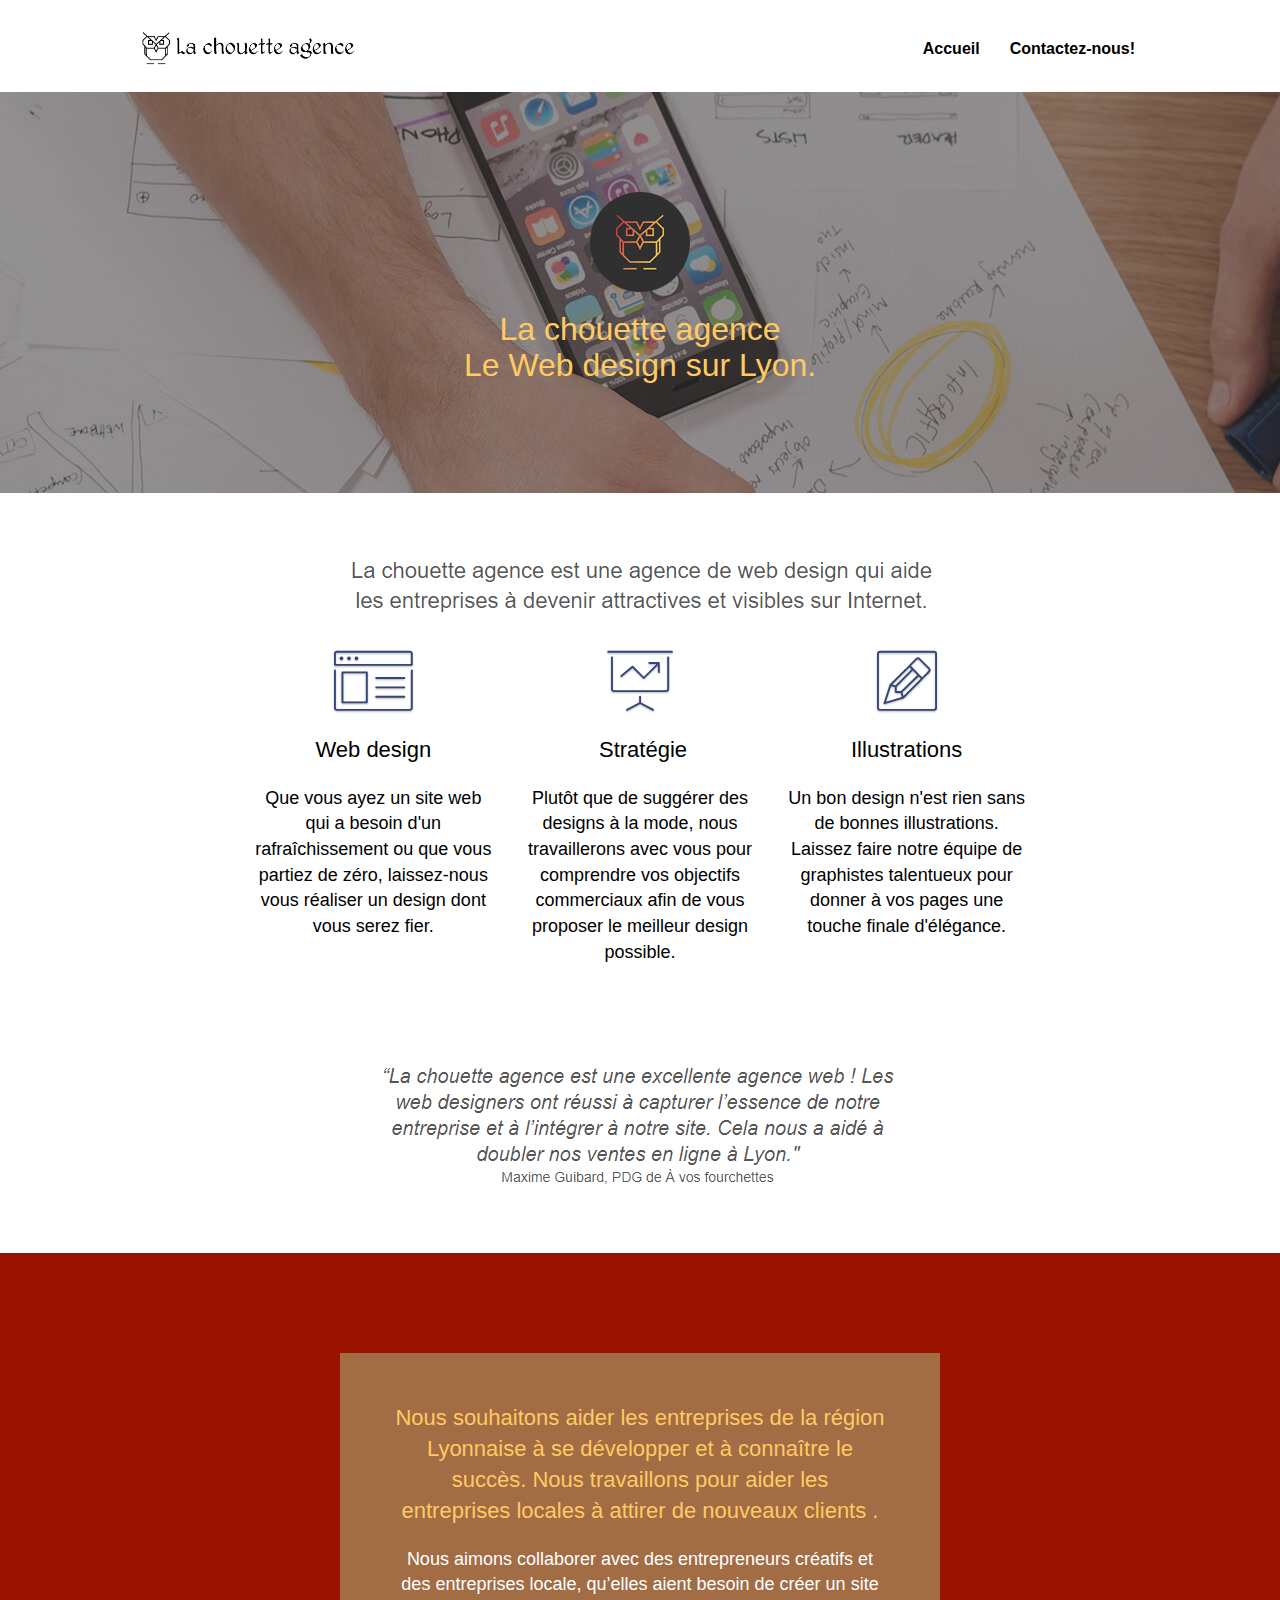
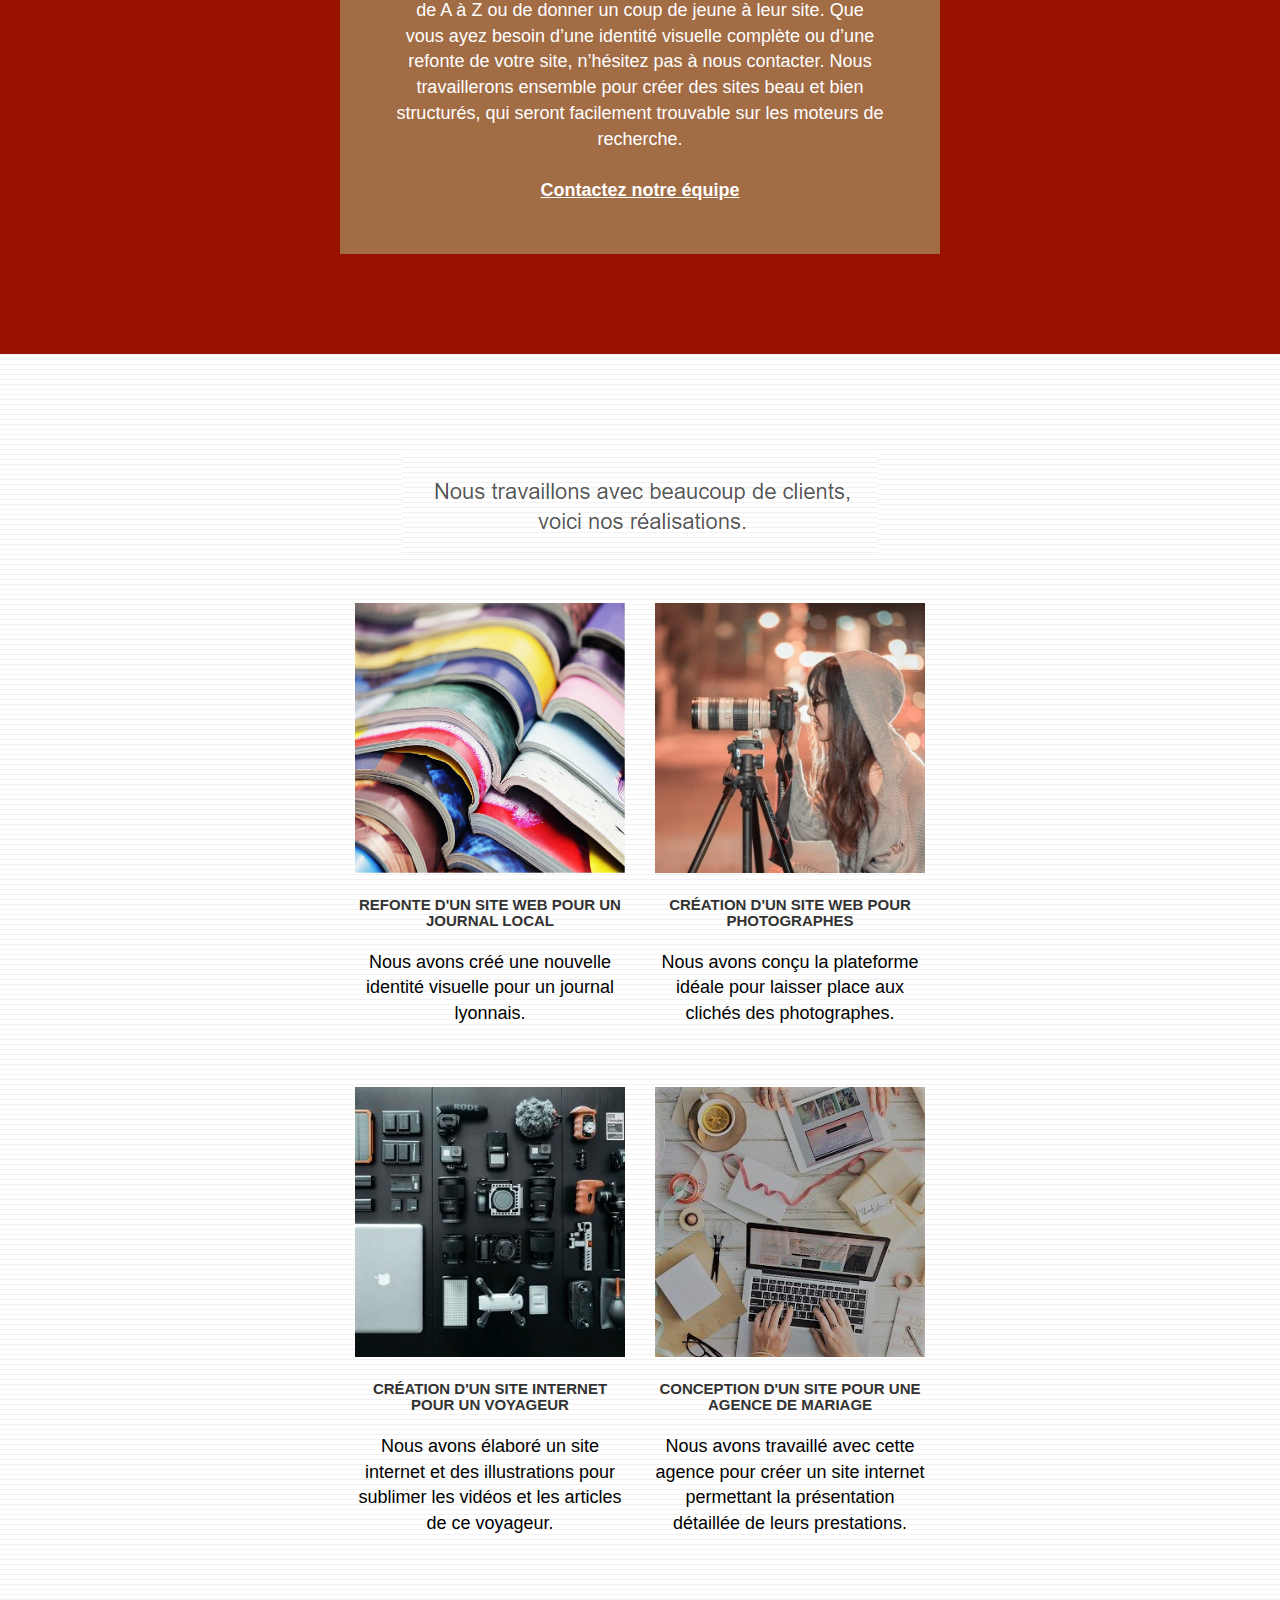
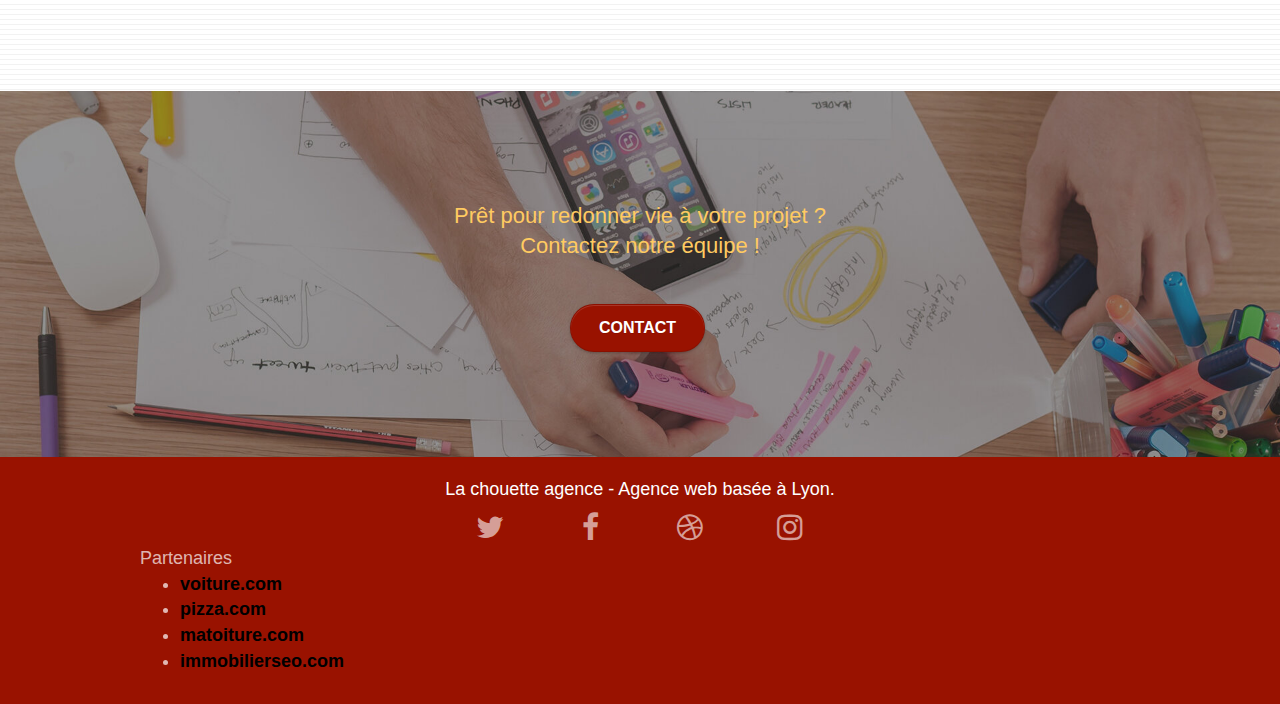
<file: index.html>
<!doctype html>
<html lang="fr">
	<head>
		<meta charset="utf-8">
		<meta name="description" content="la Chouette agence, agence spécialisé dans le graphisme de site internet">
		<meta name="viewport" content="width=device-width, initial-scale=1.0, viewport-fit=cover">
		<link rel="shortcut icon" href="favicon.jpg" type="image/png">
		
		<link rel="stylesheet" type="text/css" href="./css/bootstrap.css">
		<link rel="stylesheet" type="text/css" href="./css/font-awesome.css">
		<link rel="stylesheet" type="text/css" href="./css/et-line.css">
		<link rel="stylesheet" type="text/css" href="style.css"> 

		<title>La Chouette agence - agence de web design - Lyon</title>
	</head>

	<body>
		<main class="page-container">
			<header>
				<!-- bloc-0 -->
				<div class="bloc bgc-white l-bloc " id="bloc-0">
					<div class="container bloc-sm">

						<nav class="navbar row">
							<div class="navbar-header">
								<a class="navbar-brand" href="index.html"><img src="img/la-chouette-agence.png" alt="logo et titre la chouette agence" height="40" /></a>
								<button id="nav-toggle" type="button" class="ui-navbar-toggle navbar-toggle" data-toggle="collapse" data-target=".navbar-1">
									<span class="sr-only">Toggle navigation</span><span class="icon-bar"></span><span class="icon-bar"></span><span class="icon-bar"></span>
								</button>
							</div>
							<nav class="collapse navbar-collapse navbar-1 special-dropdown-nav">
								<ul class="site-navigation nav navbar-nav">
									<li>
										<a href="index.html">Accueil</a>
									</li>
									<li>
									</li>
									<li>
										<a href="contact.html">Contactez-nous!</a> 
									</li>
								</ul>
							</nav>
						</nav>
					</div>
				</div>
				<!-- bloc-0 END -->
			</header>

			<!-- presentation -->
			<section class="bloc bgc-dark-slate-blue bg-banniere d-bloc bg-t-edge bloc-bg-texture texture-paper b-parallax" id="bloc-1-hero">
				<div class="container bloc-lg">
					<div class="row tight-width-whitespace">
						<div class="col-sm-12">
							<img src="img/logo.png" class="center-block image-resize-mode" width="100" alt="Logo La chouette agence" />
							<h1 class="text-center hero-bloc-text tc-white">
								La chouette agence<br>Le Web design sur Lyon.
							</h1>
						</div>
					</div>
				</div>
			</section>
			<!-- presentation END -->

			<!-- services -->
			<section class="bloc bgc-white l-bloc" id="bloc-2-services">
				<div class="container bloc-md">
					<div class="row">
						<div class="col-sm-12 text-center">
							<img src="img/title.png" alt="La chouette agence est une agence de web design qui aide les entreprises à devenir attractives et visibles sur internet" />  
						</div>
					</div>
					<div class="row voffset-lg med-width-whitespace">
						<div class="col-sm-4">
							<div class="text-center">
								<span class="et-icon-browser sm-shadow icon-dark-slate-blue icons icon-lg"></span>
							</div>
							<h2 class="mg-md text-center">
								Web design
							</h2>
							<p class="text-center txt-height">
								Que vous ayez un site web qui a besoin d'un rafraîchissement ou que vous partiez de zéro, laissez-nous vous réaliser un design dont vous serez fier.
							</p>
						</div>
						<div class="col-sm-4">
							<div class="text-center">
								<span class="et-icon-presentation sm-shadow icon-dark-slate-blue icons icon-lg"></span>
							</div>
							<h2 class="mg-md text-center">
								&nbsp;Stratégie
							</h2>
							<p class="text-center txt-height">
								Plutôt que de suggérer des designs à la mode, nous travaillerons avec vous pour comprendre vos objectifs commerciaux afin de vous proposer le meilleur design possible.<br>
							</p>
						</div>
						<div class="col-sm-4">
							<div class="text-center">
								<span class="et-icon-edit sm-shadow icon-dark-slate-blue icons icon-lg"></span>
							</div>
							<h2 class="mg-md text-center">
								Illustrations
							</h2>
							<p class="text-center txt-height">
								Un bon design n'est rien sans de bonnes illustrations. Laissez faire notre équipe de graphistes talentueux pour donner à vos pages une touche finale d'élégance.
							</p>
						</div>
					</div>
					<div class="row voffset-lg voffset">
						<div class="col-xs-12 col-md-8 col-md-offset-2 text-center">
							<img src="img/citation.png" alt="citation de Maxime Guibard, pdg de A vos fourchettes. La chouette agence est une excellente agence web! Les web designers ont réussi à capturer l'essence de notre entreprise et à l'intégrer à notre site. Cela nous a aidé à doubler nos ventes en ligne à Lyon." /> 
						</div>
					</div>
				</div>
			</section>
			<!-- services END -->

			<!-- what-i-do -->
			<section class="bloc tc-white bgc-atomic-tangerine bg-presentation d-bloc bloc-bg-texture texture-paper b-parallax" id="bloc-3-what-i-do">
				<div class="container bloc-lg">
					<div class="row tight-width-whitespace black-background">
						<div class="col-sm-12">
							<h2 class="mg-md text-center tc-white">
								Nous souhaitons aider les entreprises de la région Lyonnaise à se développer et à connaître le succès. Nous travaillons pour aider les entreprises locales à attirer de nouveaux clients .<br>
							</h2>
							<p class="text-center white txt-height">
								Nous aimons collaborer avec des entrepreneurs créatifs et des entreprises locale, qu’elles aient besoin de créer un site de A à Z ou de donner un coup de jeune à leur site. Que vous ayez besoin d’une identité visuelle complète ou d’une refonte de votre site, n’hésitez pas à nous contacter. Nous travaillerons ensemble pour créer des sites beau et bien structurés, qui seront facilement trouvable sur les moteurs de recherche. <br><br><a class="ltc-white bold-link" href="contact.html">Contactez notre équipe</a><br>
							</p>
						</div>
					</div>
				</div>
			</section>
			<!-- what-i-do END -->

			<!-- portfolio -->
			<section class="bloc bgc-white bg-lines-h2-bg bg-repeat l-bloc" id="bloc-4-portfolio">
				<div class="container bloc-lg">
					<div class="row">
						<div class="col-sm-12 text-center">
							<img alt="Nous travaillons avec beaucoup de clients, voici nos réalisations" src="img/title2.png" />
						</div>
					</div>
					<div class="row tight-width-whitespace portfolio-row">
						<div class="col-sm-6">
							<a href="#" data-lightbox="img/1.jpg" data-gallery-id="gallery-1" data-caption="Refonte d'un site web pour un journal local" data-frame="snapshot-lb"><img src="img/1.jpg" alt="Nombreux livres superposés" class="img-responsive portfolio-thumb" /></a>
							<h3 class="mg-md text-center">
								Refonte d'un site web pour un journal local
							</h3>
							<p class="text-center txt-height">
								Nous avons créé une nouvelle identité visuelle pour un journal lyonnais.
							</p>
						</div>
						<div class="col-sm-6">
							<a href="#" data-lightbox="img/2.jpg" data-gallery-id="gallery-1" data-caption="Création d'un site web pour photographes" data-frame="snapshot-lb"><img src="img/2.jpg" class="img-responsive portfolio-thumb" alt="photographe en action" /></a>
							<h3 class="mg-md text-center">
								Création d'un site web pour photographes
							</h3>
							<p class="text-center txt-height">
								Nous avons conçu la plateforme idéale pour laisser place aux clichés des photographes.
							</p>
						</div>
					</div>
					<div class="row tight-width-whitespace portfolio-row">
						<div class="col-sm-6">
							<a href="#" data-lightbox="img/3.jpg" data-gallery-id="gallery-1" data-caption="Création d'un site internet pour un voyageur" data-frame="snapshot-lb"><img src="img/3.jpg" class="img-responsive portfolio-thumb" alt="matériel appareil photo"/></a>
							<h3 class="mg-md text-center">
								Création d'un site internet pour un voyageur
							</h3>
							<p class="text-center txt-height">
								Nous avons élaboré un site internet et des illustrations pour sublimer les vidéos et les articles de ce voyageur.
							</p>
						</div>
						<div class="col-sm-6">
							<a href="#" data-lightbox="img/4.jpg" data-gallery-id="gallery-1" data-caption="Conception d'un site pour une agence de mariage" data-frame="snapshot-lb"><img src="img/4.jpg" class="img-responsive portfolio-thumb" alt="ordinateur sur bureau, designer qui travaille" /></a>
							<h3 class="mg-md text-center">
								Conception d'un site pour une agence de mariage
							</h3>
							<p class="text-center txt-height">
								Nous avons travaillé avec cette agence pour créer un site internet permettant la présentation détaillée de leurs prestations.
							</p>
						</div>
					</div>
				</div>
			</section>
			<!-- portfolio END -->

			<!-- cta -->
			<section class="bloc bgc-dark-slate-blue bg-banniere d-bloc bloc-bg-texture texture-paper" id="bloc-5-cta">
				<div class="container bloc-lg">
					<div class="row ">
						<h2 class="mg-md text-center tc-white">
							Prêt pour redonner vie à votre projet ?<br>Contactez notre équipe !
						</h2>
						<div class="col-sm-12 text-center">
							<a href="contact.html" class="btn btn-atomic-tangerine btn-clean btn-rd btn-lg cta-hero">Contact</a>
						</div>
					</div>
				</div>
			</section>
			<!-- cta END -->

			<!-- ScrollToTop Button -->
			<a class="bloc-button btn btn-d scrollToTop" onclick="scrollToTarget('1')"><span class="fa fa-chevron-up"></span></a>
			<!-- ScrollToTop Button END-->

			<!-- Footer -->
			<footer class="bloc bgc-atomic-tangerine d-bloc txt-height" id="bloc-8">
				<div class="container bloc-sm">
					<div class="row">
						<div class="col-sm-12">
							<p class="text-center white txt-height">
								La chouette agence - Agence web basée à Lyon.<br>
							</p>
							<div class="row row-no-gutters social">
								<div class="col-sm-3">
									<div class="text-center">
										<a class="social" href="https://twitter.com/home"><span class="fa fa-twitter icon-md"></span></a>
									</div>
								</div>
								<div class="col-sm-3">
									<div class="text-center">
										<a class="social" href="https://www.facebook.com/"><span class="fa fa-facebook icon-md"></span></a>
									</div>
								</div>
								<div class="col-sm-3">
									<div class="text-center">
										<a class="social" href="https://dribbble.com/"><span class="fa fa-dribbble icon-md"></span></a>
									</div>
								</div>
								<div class="col-sm-3">
									<div class="text-center">
										<a class="social" href="https://www.instagram.com/?hl=fr"><span class="fa fa-instagram icon-md"></span></a>
									</div>
								</div>
							</div>
							<div class="row">
								<div class="col-sm-4">
									Partenaires
										<ul>
											<li><a href="voiture.com">voiture.com</a></li>
											<li><a href="pizza.com">pizza.com</a></li>
											<li><a href="matoiture.com">matoiture.com</a></li>
											<li><a href="immobilierseo.com">immobilierseo.com</a></li>
										</ul>		
								</div>
							</div>
						</div>
					</div>
				</div>
			</footer>
			<!-- Footer END -->

		</main>   

		<script src="./js/jquery-2.1.0.js"></script>
		<script src="./js/bootstrap.js"></script>
		<script src="./js/blocs.js"></script>
		<script src="./js/jquery.touchSwipe.js" defer></script>
		<script src="./js/gmaps.js"></script>

	</body>
</html>
</file>
<file: css/et-line.css>
@font-face {
    font-family: et-line;
    src: url(../fonts/et-line.eot);
    src: url(../fonts/et-line.eot?#iefix) format('embedded-opentype'), url(../fonts/et-line.woff) format('woff'), url(../fonts/et-line.ttf) format('truetype'), url(../fonts/et-line.svg#et-line) format('svg');
    font-weight: 400;
    font-style: normal
}

.et-icon-adjustments,
.et-icon-alarmclock,
.et-icon-anchor,
.et-icon-aperture,
.et-icon-attachment,
.et-icon-bargraph,
.et-icon-basket,
.et-icon-beaker,
.et-icon-bike,
.et-icon-book-open,
.et-icon-briefcase,
.et-icon-browser,
.et-icon-calendar,
.et-icon-camera,
.et-icon-caution,
.et-icon-chat,
.et-icon-circle-compass,
.et-icon-clipboard,
.et-icon-clock,
.et-icon-cloud,
.et-icon-compass,
.et-icon-desktop,
.et-icon-dial,
.et-icon-document,
.et-icon-documents,
.et-icon-download,
.et-icon-dribbble,
.et-icon-edit,
.et-icon-envelope,
.et-icon-expand,
.et-icon-facebook,
.et-icon-flag,
.et-icon-focus,
.et-icon-gears,
.et-icon-genius,
.et-icon-gift,
.et-icon-global,
.et-icon-globe,
.et-icon-googleplus,
.et-icon-grid,
.et-icon-happy,
.et-icon-hazardous,
.et-icon-heart,
.et-icon-hotairballoon,
.et-icon-hourglass,
.et-icon-key,
.et-icon-laptop,
.et-icon-layers,
.et-icon-lifesaver,
.et-icon-lightbulb,
.et-icon-linegraph,
.et-icon-linkedin,
.et-icon-lock,
.et-icon-magnifying-glass,
.et-icon-map,
.et-icon-map-pin,
.et-icon-megaphone,
.et-icon-mic,
.et-icon-mobile,
.et-icon-newspaper,
.et-icon-notebook,
.et-icon-paintbrush,
.et-icon-paperclip,
.et-icon-pencil,
.et-icon-phone,
.et-icon-picture,
.et-icon-pictures,
.et-icon-piechart,
.et-icon-presentation,
.et-icon-pricetags,
.et-icon-printer,
.et-icon-profile-female,
.et-icon-profile-male,
.et-icon-puzzle,
.et-icon-quote,
.et-icon-recycle,
.et-icon-refresh,
.et-icon-ribbon,
.et-icon-rss,
.et-icon-sad,
.et-icon-scissors,
.et-icon-scope,
.et-icon-search,
.et-icon-shield,
.et-icon-speedometer,
.et-icon-strategy,
.et-icon-streetsign,
.et-icon-tablet,
.et-icon-target,
.et-icon-telescope,
.et-icon-toolbox,
.et-icon-tools,
.et-icon-tools-2,
.et-icon-trophy,
.et-icon-tumblr,
.et-icon-twitter,
.et-icon-upload,
.et-icon-video,
.et-icon-wallet,
.et-icon-wine {
    font-family: et-line;
    speak: none;
    font-style: normal;
    font-weight: 400;
    font-variant: normal;
    text-transform: none;
    line-height: 1;
    -webkit-font-smoothing: antialiased;
    -moz-osx-font-smoothing: grayscale;
    display: inline-block
}

.et-icon-mobile:before {
    content: "\e000"
}

.et-icon-laptop:before {
    content: "\e001"
}

.et-icon-desktop:before {
    content: "\e002"
}

.et-icon-tablet:before {
    content: "\e003"
}

.et-icon-phone:before {
    content: "\e004"
}

.et-icon-document:before {
    content: "\e005"
}

.et-icon-documents:before {
    content: "\e006"
}

.et-icon-search:before {
    content: "\e007"
}

.et-icon-clipboard:before {
    content: "\e008"
}

.et-icon-newspaper:before {
    content: "\e009"
}

.et-icon-notebook:before {
    content: "\e00a"
}

.et-icon-book-open:before {
    content: "\e00b"
}

.et-icon-browser:before {
    content: "\e00c"
}

.et-icon-calendar:before {
    content: "\e00d"
}

.et-icon-presentation:before {
    content: "\e00e"
}

.et-icon-picture:before {
    content: "\e00f"
}

.et-icon-pictures:before {
    content: "\e010"
}

.et-icon-video:before {
    content: "\e011"
}

.et-icon-camera:before {
    content: "\e012"
}

.et-icon-printer:before {
    content: "\e013"
}

.et-icon-toolbox:before {
    content: "\e014"
}

.et-icon-briefcase:before {
    content: "\e015"
}

.et-icon-wallet:before {
    content: "\e016"
}

.et-icon-gift:before {
    content: "\e017"
}

.et-icon-bargraph:before {
    content: "\e018"
}

.et-icon-grid:before {
    content: "\e019"
}

.et-icon-expand:before {
    content: "\e01a"
}

.et-icon-focus:before {
    content: "\e01b"
}

.et-icon-edit:before {
    content: "\e01c"
}

.et-icon-adjustments:before {
    content: "\e01d"
}

.et-icon-ribbon:before {
    content: "\e01e"
}

.et-icon-hourglass:before {
    content: "\e01f"
}

.et-icon-lock:before {
    content: "\e020"
}

.et-icon-megaphone:before {
    content: "\e021"
}

.et-icon-shield:before {
    content: "\e022"
}

.et-icon-trophy:before {
    content: "\e023"
}

.et-icon-flag:before {
    content: "\e024"
}

.et-icon-map:before {
    content: "\e025"
}

.et-icon-puzzle:before {
    content: "\e026"
}

.et-icon-basket:before {
    content: "\e027"
}

.et-icon-envelope:before {
    content: "\e028"
}

.et-icon-streetsign:before {
    content: "\e029"
}

.et-icon-telescope:before {
    content: "\e02a"
}

.et-icon-gears:before {
    content: "\e02b"
}

.et-icon-key:before {
    content: "\e02c"
}

.et-icon-paperclip:before {
    content: "\e02d"
}

.et-icon-attachment:before {
    content: "\e02e"
}

.et-icon-pricetags:before {
    content: "\e02f"
}

.et-icon-lightbulb:before {
    content: "\e030"
}

.et-icon-layers:before {
    content: "\e031"
}

.et-icon-pencil:before {
    content: "\e032"
}

.et-icon-tools:before {
    content: "\e033"
}

.et-icon-tools-2:before {
    content: "\e034"
}

.et-icon-scissors:before {
    content: "\e035"
}

.et-icon-paintbrush:before {
    content: "\e036"
}

.et-icon-magnifying-glass:before {
    content: "\e037"
}

.et-icon-circle-compass:before {
    content: "\e038"
}

.et-icon-linegraph:before {
    content: "\e039"
}

.et-icon-mic:before {
    content: "\e03a"
}

.et-icon-strategy:before {
    content: "\e03b"
}

.et-icon-beaker:before {
    content: "\e03c"
}

.et-icon-caution:before {
    content: "\e03d"
}

.et-icon-recycle:before {
    content: "\e03e"
}

.et-icon-anchor:before {
    content: "\e03f"
}

.et-icon-profile-male:before {
    content: "\e040"
}

.et-icon-profile-female:before {
    content: "\e041"
}

.et-icon-bike:before {
    content: "\e042"
}

.et-icon-wine:before {
    content: "\e043"
}

.et-icon-hotairballoon:before {
    content: "\e044"
}

.et-icon-globe:before {
    content: "\e045"
}

.et-icon-genius:before {
    content: "\e046"
}

.et-icon-map-pin:before {
    content: "\e047"
}

.et-icon-dial:before {
    content: "\e048"
}

.et-icon-chat:before {
    content: "\e049"
}

.et-icon-heart:before {
    content: "\e04a"
}

.et-icon-cloud:before {
    content: "\e04b"
}

.et-icon-upload:before {
    content: "\e04c"
}

.et-icon-download:before {
    content: "\e04d"
}

.et-icon-target:before {
    content: "\e04e"
}

.et-icon-hazardous:before {
    content: "\e04f"
}

.et-icon-piechart:before {
    content: "\e050"
}

.et-icon-speedometer:before {
    content: "\e051"
}

.et-icon-global:before {
    content: "\e052"
}

.et-icon-compass:before {
    content: "\e053"
}

.et-icon-lifesaver:before {
    content: "\e054"
}

.et-icon-clock:before {
    content: "\e055"
}

.et-icon-aperture:before {
    content: "\e056"
}

.et-icon-quote:before {
    content: "\e057"
}

.et-icon-scope:before {
    content: "\e058"
}

.et-icon-alarmclock:before {
    content: "\e059"
}

.et-icon-refresh:before {
    content: "\e05a"
}

.et-icon-happy:before {
    content: "\e05b"
}

.et-icon-sad:before {
    content: "\e05c"
}

.et-icon-facebook:before {
    content: "\e05d"
}

.et-icon-twitter:before {
    content: "\e05e"
}

.et-icon-googleplus:before {
    content: "\e05f"
}

.et-icon-rss:before {
    content: "\e060"
}

.et-icon-tumblr:before {
    content: "\e061"
}

.et-icon-linkedin:before {
    content: "\e062"
}

.et-icon-dribbble:before {
    content: "\e063"
}
</file>
<file: style.css>
body {
    margin: 0;
    padding: 0;
    background: #FFF;
    overflow-x: hidden;
    -webkit-font-smoothing: antialiased;
    -moz-osx-font-smoothing: grayscale;
}

a,
button {
    transition: all .3s ease-in-out;
    outline: none!important;
}

a:hover {
    text-decoration: none;
    cursor: pointer;
}

#page-loading-blocs-notifaction {
    position: fixed;
    top: 0;
    bottom: 0;
    width: 100%;
    z-index: 100000;
    background: #FFFFFF url("img/pageload-spinner.gif") no-repeat center center;
}

.bloc {
    width: 100%;
    clear: both;
    background: 50% 50% no-repeat;
    padding: 0 50px;
    -webkit-background-size: cover;
    -moz-background-size: cover;
    -o-background-size: cover;
    background-size: cover;
    position: relative;
}

.bloc .container {
    padding-left: 0;
    padding-right: 0;
}

.bloc-lg {
    padding: 100px 50px;
}

.bloc-md {
    padding: 50px;
}

.bloc-sm {
    padding: 20px 50px;
}

.bg-center,
.bg-l-edge,
.bg-r-edge,
.bg-t-edge,
.bg-b-edge,
.bg-tl-edge,
.bg-bl-edge,
.bg-tr-edge,
.bg-br-edge,
.bg-repeat {
    -webkit-background-size: auto!important;
    -moz-background-size: auto!important;
    -o-background-size: auto!important;
    background-size: auto!important;
}

.bg-repeat {
    background: repeat;
}

.bg-t-edge {
    background: top no-repeat;
}

.bloc-bg-texture::before {
    content: "";
    background-size: 2px 2px;
    position: absolute;
    top: 0;
    bottom: 0;
    left: 0;
    right: 0;
}

/*.texture-paper::before {
    background: url("img/texture-paper.png");
    background-size: 280px 280px;
}*/

.b-parallax {
    background-attachment: fixed;
}

.d-bloc {
    color: rgba(255, 255, 255, .7);
}

.d-bloc button:hover {
    color: rgba(255, 255, 255, .9);
}

.d-bloc .icon-round,
.d-bloc .icon-square,
.d-bloc .icon-rounded,
.d-bloc .icon-semi-rounded-a,
.d-bloc .icon-semi-rounded-b {
    border-color: rgba(255, 255, 255, .9);
}

.d-bloc .divider-h span {
    border-color: rgba(255, 255, 255, .2);
}

.d-bloc .a-btn,
.d-bloc .navbar a,
.d-bloc .navbar-brand,
.d-bloc a .icon-sm,
.d-bloc a .icon-md,
.d-bloc a .icon-lg,
.d-bloc a .icon-xl,
.d-bloc h1 a,
.d-bloc h2 a,
.d-bloc h3 a,
.d-bloc h4 a,
.d-bloc h5 a,
.d-bloc h6 a,
.d-bloc p a {
    color: rgba(255, 255, 255, .6);
}

.d-bloc .a-btn:hover,
.d-bloc .navbar a:hover,
.d-bloc .navbar-brand:hover,
.d-bloc a:hover .icon-sm,
.d-bloc a:hover .icon-md,
.d-bloc a:hover .icon-lg,
.d-bloc a:hover .icon-xl,
.d-bloc h1 a:hover,
.d-bloc h2 a:hover,
.d-bloc h3 a:hover,
.d-bloc h4 a:hover,
.d-bloc h5 a:hover,
.d-bloc h6 a:hover,
.d-bloc p a:hover {
    color: rgba(255, 255, 255, 1);
}

.d-bloc .navbar-toggle .icon-bar {
    background: rgba(255, 255, 255, 1);
}

.d-bloc .btn-wire,
.d-bloc .btn-wire:hover {
    color: rgba(255, 255, 255, 1);
    border-color: rgba(255, 255, 255, 1);
}

.d-bloc .panel {
    color: rgba(0, 0, 0, .5);
}

.d-bloc .panel button:hover {
    color: rgba(0, 0, 0, .7);
}

.d-bloc .panel icon {
    border-color: rgba(0, 0, 0, .7);
}

.d-bloc .panel .divider-h span {
    border-color: rgba(0, 0, 0, .1);
}

.d-bloc .panel .a-btn {
    color: rgba(0, 0, 0, .6);
}

.d-bloc .panel .a-btn:hover {
    color: rgba(0, 0, 0, 1);
}

.d-bloc .panel .btn-wire,
.d-bloc .panel .btn-wire:hover {
    color: rgba(0, 0, 0, .7);
    border-color: rgba(0, 0, 0, .3);
}

.d-bloc .panel,
.l-bloc {
    color: rgba(0, 0, 0, .5);
}

.d-bloc .panel button:hover,
.l-bloc button:hover {
    color: rgba(0, 0, 0, .7);
}

.l-bloc .icon-round,
.l-bloc .icon-square,
.l-bloc .icon-rounded,
.l-bloc .icon-semi-rounded-a,
.l-bloc .icon-semi-rounded-b {
    border-color: rgba(0, 0, 0, .7);
}

.d-bloc .panel .divider-h span,
.l-bloc .divider-h span {
    border-color: rgba(0, 0, 0, .1);
}

.d-bloc .panel .a-btn,
.l-bloc .a-btn,
.l-bloc .navbar a,
.l-bloc .navbar-brand,
.l-bloc a .icon-sm,
.l-bloc a .icon-md,
.l-bloc a .icon-lg,
.l-bloc a .icon-xl,
.l-bloc h1 a,
.l-bloc h2 a,
.l-bloc h3 a,
.l-bloc h4 a,
.l-bloc h5 a,
.l-bloc h6 a,
.l-bloc p a {
    color: rgba(0, 0, 0, .6);
}

.d-bloc .panel .a-btn:hover,
.l-bloc .a-btn:hover,
.l-bloc .navbar a:hover,
.l-bloc .navbar-brand:hover,
.l-bloc a:hover .icon-sm,
.l-bloc a:hover .icon-md,
.l-bloc a:hover .icon-lg,
.l-bloc a:hover .icon-xl,
.l-bloc h1 a:hover,
.l-bloc h2 a:hover,
.l-bloc h3 a:hover,
.l-bloc h4 a:hover,
.l-bloc h5 a:hover,
.l-bloc h6 a:hover,
.l-bloc p a:hover {
    color: rgba(0, 0, 0, 1);
}

.l-bloc .navbar-toggle .icon-bar {
    color: rgba(0, 0, 0, .6);
}

.d-bloc .panel .btn-wire,
.d-bloc .panel .btn-wire:hover,
.l-bloc .btn-wire,
.l-bloc .btn-wire:hover {
    color: rgba(0, 0, 0, .7);
    border-color: rgba(0, 0, 0, .3);
}

.voffset {
    margin-top: 30px;
}

.voffset-lg {
    margin-top: 80px;
}

.row-no-gutters {
    margin-right: 0;
    margin-left: 0;
}

.row.row-no-gutters > [class^="col-"],
.row.row-no-gutters > [class*=" col-"] {
    padding-right: 0;
    padding-left: 0;
}

#bloc-1-hero h1 {
    font-size: 32px;
}

.navbar {
    margin-bottom: 0;
    z-index: 1;
}

.navbar-brand {
    height: auto;
    padding: 3px 15px;
    font-size: 25px;
    font-weight: normal;
    font-weight: 600;
    line-height: 44px;
}

.navbar-brand img {
    max-height: 200px;
    margin: 0 5px 0 0;
    display: inline;
}

.navbar-brand img[src$=svg] {
    min-width: 100px;
}

.nav-center .navbar-brand img {
    margin: 0;
}

.navbar .nav {
    padding-top: 2px;
    margin-right: -16px;
    float: right;
    z-index: 1;
}

.nav > li {
    float: left;
    margin-top: 4px;
    font-size: 16px;
}

.navbar-nav .open .dropdown-menu > li > a {
    text-align: inherit;
}

.nav > li a:hover,
.nav > li a:focus {
    background: transparent;
}

.navbar-toggle {
    margin: 10px 10px 0 0;
    border: 0px;
}

.navbar-toggle:hover {
    background: transparent!important;
}

.navbar-toggle .icon-bar {
    background-color: rgba(0, 0, 0, .5);
    width: 26px;
}

.nav-invert .navbar .nav {
    float: left;
}

.nav-invert .navbar-header,
.nav-invert .navbar-brand {
    float: right;
    position: relative;
    z-index: 2;
}

@media (min-width: 768px) {
    .site-navigation {
        position: absolute;
        top: 50%;
        right: 20px;
        transform: translate(0, -50%);
        -webkit-transform: translateY(-50%);
    }
    .nav > li .dropdown-menu a,
    .nav > li .dropdown-menu a:hover {
        color: #484848;
    }
    .nav-invert .site-navigation {
        left: 0;
        right: 0;
    }
    .nav-center {
        text-align: center;
    }
    .nav-center .navbar-header {
        width: 100%;
    }
    .nav-center .navbar-header,
    .nav-center .navbar-brand,
    .nav-center .nav > li {
        float: none;
        display: inline-block;
    }
    .nav-center .site-navigation {
        position: relative;
        width: 100%;
        right: 0;
        margin-right: 0px;
        margin-top: 20px;
    }
    .nav-center.mini-nav .navbar-toggle {
        float: none;
        margin: 10px auto 0;
    }
}

.nav > li > .dropdown a {
    background: none!important;
    display: block;
    padding: 14px 15px;
}

nav .caret {
    margin: 0 5px;
}

.dropdown-menu .dropdown-menu {
    top: -8px;
    left: 100%;
}

.dropdown-menu .dropmenu-flow-right {
    top: 100%;
    left: 0;
    margin-left: -1px;
    border-top-left-radius: 0;
    border-top-right-radius: 0;
}

.dropdown-menu .dropdown span {
    border: 4px solid black;
    border-top-color: transparent;
    border-right-color: transparent;
    border-bottom-color: transparent;
    margin: 6px -5px 0 0!important;
    float: right;
}

.mg-md {
    margin-top: 10px;
    margin-bottom: 20px;
}

.mg-lg {
    margin-top: 10px;
    margin-bottom: 40px;
}

.btn {
    margin: 0 5px 5px 0;
}

.btn.pull-right {
    margin: 0 0 5px 5px;
}

.btn-d,
.btn-d:hover,
.btn-d:focus {
    color: #FFF;
    background: rgba(0, 0, 0, .3);
}

button {
    outline: none!important;
}

.btn-rd {
    border-radius: 40px;
}

.btn-clean {
    border: 1px solid rgba(0, 0, 0, .08);
    border-bottom-color: rgba(0, 0, 0, .1);
    text-shadow: 0 1px 0 rgba(0, 0, 1, .1);
    box-shadow: 0 1px 3px rgba(0, 0, 1, .25), inset 0 1px 0 0 rgba(255, 255, 255, .15);
}

.icon-md {
    font-size: 30px!important;
}

.icon-lg {
    font-size: 60px!important;
}

.sm-shadow {
    text-shadow: 0 1px 2px rgba(0, 0, 0, .3);
}

.panel-sq,
.panel-sq .panel-heading,
.panel-sq .panel-footer {
    border-radius: 0;
}

.panel-rd {
    border-radius: 30px;
}

.panel-rd .panel-heading {
    border-radius: 29px 29px 0 0;
}

.panel-rd .panel-footer {
    border-radius: 0 0 29px 29px;
}

.form-control {
    border-color: rgba(0, 0, 0, .1);
    box-shadow: none;
}

.scrollToTop {
    width: 40px;
    height: 40px;
    position: fixed;
    bottom: 20px;
    right: 20px;
    opacity: 0;
    z-index: 500;
    transition: all .3s ease-in-out;
}

.scrollToTop span {
    margin-top: 6px;
}

.showScrollTop {
    font-size: 14px;
    opacity: 1;
}

a[data-lightbox] {
    position: relative;
    display: block;
    text-align: center;
}

a[data-lightbox]:hover::before {
    content: "+";
    font-family: "HelveticaNeue-Light", "Helvetica Neue Light", "Helvetica Neue", Helvetica, Arial;
    font-size: 32px;
    width: 50px;
    height: 50px;
    margin-left: -25px;
    border-radius: 50%;
    background: rgba(0, 0, 0, .6);
    color: #FFF;
    font-weight: 100;
    z-index: 1;
    position: absolute;
    top: 50%;
    transform: translateY(-50%);
    -webkit-transform: translateY(-50%);
}

a[data-lightbox]:hover img {
    opacity: 0.6;
    -webkit-animation-fill-mode: none;
    animation-fill-mode: none;
}

#lightbox-modal {
    display: flex;
    align-items: center;
}

#lightbox-modal .modal-dialog {
    width: 90%;
    max-width: 900px;
    margin: 0 auto 0;
}

#lightbox-modal .modal-dialog img {
    max-height: 90vh;
    margin: 0 auto;
}

.lightbox-caption {
    padding: 20px;
    color: #FFF;
    background: rgba(0, 0, 0, .5);
    position: absolute;
    left: 15px;
    right: 15px;
    bottom: 5px;
}

.close-lightbox {
    color: #FFF;
    font-size: 30px;
    position: absolute;
    top: 20px;
    right: 20px;
    z-index: 20;
    background: rgba(0, 0, 0, .5);
    border: none;
    line-height: 30px;
    padding: 0 9px 5px;
    opacity: 0.3;
}

.close-lightbox:hover,
.next-lightbox:hover,
.prev-lightbox:hover {
    opacity: 1.0;
    color: #FFF;
}

.next-lightbox,
.prev-lightbox {
    font-size: 20px;
    color: rgba(255, 255, 255, .9);
    background: rgba(0, 0, 0, .5);
    transition: all .2s ease-in-out;
    position: absolute;
    top: 45%;
    z-index: 1;
    opacity: 0.4;
}

.next-lightbox {
    padding: 6px 8px 1px 13px;
    right: 25px;
}

.prev-lightbox {
    padding: 6px 13px 1px 10px;
    left: 25px;
}

.snapshot-lb .modal-body {
    padding-bottom: 45px;
}

.snapshot-lb .lightbox-caption {
    padding: 0;
    color: rgba(0, 0, 0, .5);
    background: none;
}

h1,
h2,
h3,
h4,
h5,
h6,
p,
label,
.btn,
a {
    font-family: "helvetica";
    font-weight: 500;
    color: #000000!important;
}

a{
    font-weight: 600;
}

.container {
    max-width: 1000px;
}

.hero-bloc-text {
    font-size: 38px;
}

.hero-bloc-text-sub {
    font-size: 36px;
}

.statement-bloc-text {
    line-height: 26px;
    font-style: italic;
    font-size: 20px;
    text-align: center;
    font-weight: lighter;
    max-width: 520px;
    margin: auto auto auto auto;
}

p {
    font-size: 11px;
}

.tight-width-whitespace {
    max-width: 600px;
    margin: auto auto auto auto;
}

.h1 {
    font-size: 20px;
    font-family: "Open Sans";
}

.cta-hero {
    margin-top: 22px;
    color: #FFFFFF!important;
    text-transform: uppercase;
    padding: 12px 28px 12px 28px;
    font-size: 16px;
    font-weight: 700;
}

.social {
    max-width: 400px;
    margin: auto auto auto auto;
}

h2 {
    font-size: 22px;
    line-height: 1.4em;
}

h3 {
    font-size: 15px;
    text-transform: uppercase;
    font-weight: 700;
    color: #333333!important;
}

.med-width-whitespace {
    max-width: 800px;
    margin: auto auto auto auto;
    box-shadow: 0px 0px 0px #000000;
}

h1 {
    color: #333333!important;
}

h4 {
    color: #333333!important;
}

.icons {
    margin-bottom: 14px;
    margin-top: 24px;
}

.white {
    color: #FFFFFF!important;
}

.portfolio-thumb {
    margin-bottom: 24px;
}

.portfolio-row {
    margin-bottom: 44px;
    margin-top: 50px;
}

.avatar {
    box-shadow: 0px 4px 9px rgba(0, 0, 0, 0.3);
}

.black-background {
    background-color: rgba(165, 147, 99, 0.7);
    padding: 40px 40px 40px 40px;
}

.bold-link {
    font-weight: 900;
    text-decoration: underline!important;
}

.bgc-white {
    background-color: #FFFFFF;
}

.bgc-dark-slate-blue {
    background-color: #364577;
}

.bgc-atomic-tangerine {
    background-color: #991200;
}

.tc-white {
    color: #ffca61!important;
}

.btn-atomic-tangerine {
    background: #991200;
    color: #FFFFFF!important;
}

.btn-atomic-tangerine:hover {
    background: #991200!important;
    color: #FFFFFF!important;
}

.ltc-white {
    color: #FFFFFF!important;
}

.ltc-white:hover {
    color: #cccccc!important;
}

.ltc-atomic-tangerine {
    color: #F3976C!important;
}

.ltc-atomic-tangerine:hover {
    color: #c27956!important;
}

.icon-dark-slate-blue {
    color: #364577!important;
    border-color: #364577!important;
}

.bg-dots-bg {
    background-image: url("img/dots-bg.png");
}

.bg-lines-h2-bg {
    background-image: url("img/lines-h2-bg.png");
}

.bg-banniere {
    background-image: url("img/la-chouette-agence-banniere.jpg");
}

.bg-presentation {
    background-image: url("img/image-de-presentation.jpg");
}

.txt_color{
    color: #000000;
}

.txt-height{
    font-size: large;
}

@media (max-width: 1024px) {
    .bloc {
        padding-left: 20px;
        padding-right: 20px;
    }
    .bloc.full-width-bloc,
    .bloc-tile-2.full-width-bloc .container,
    .bloc-tile-3.full-width-bloc .container,
    .bloc-tile-4.full-width-bloc .container {
        padding-left: 0;
        padding-right: 0;
    }
}

@media (max-width: 992px) and (min-width: 768px) {
    .navbar .nav {
        max-width: 80%
    }
    .nav-center.navbar .nav {
        max-width: 100%
    }
}

@media only screen and (min-width: 768px) and (max-width: 1024px) and (orientation: landscape) {
    .b-parallax {
        background-attachment: scroll;
    }
}

@media only screen and (min-width: 1024px) and (max-width: 1366px) and (-webkit-min-device-pixel-ratio: 1.5) {
    .b-parallax {
        background-attachment: scroll;
    }
}

@media (max-width: 991px) {
    .container {
        width: 100%;
    }
    .b-parallax {
        background-attachment: scroll;
    }
    .page-container,
    #hero-bloc {
        overflow-x: hidden;
        position: relative;
    }
    .bloc-group,
    .bloc-group .bloc {
        display: block;
        width: 100%;
    }
    .bloc-fill-screen .fill-bloc-top-edge,
    .bloc-fill-screen .fill-bloc-bottom-edge {
        padding: 0 20px;
    }
}

@media (max-width: 767px) {
    .page-container {
        overflow-x: hidden;
        position: relative;
    }
    h1,
    h2,
    h3,
    h4,
    h5,
    h6,
    p,
    #disqus_thread {
        padding-left: 10px!important;
        padding-right: 10px!important;
    }
    .b-parallax {
        background-attachment: scroll;
    }
    .navbar .nav {
        padding-top: 0;
        border-top: 1px solid rgba(0, 0, 0, .2);
        float: none!important;
    }
    .navbar.row {
        margin-left: 0;
        margin-right: 0;
    }
    .site-navigation {
        position: inherit;
        transform: none;
        -webkit-transform: none;
        -ms-transform: none;
    }
    .nav > li {
        margin-top: 0;
        border-bottom: 1px solid rgba(0, 0, 0, .1);
        background: rgba(0, 0, 0, .05);
        text-align: left;
        padding-left: 15px;
        width: 100%;
    }
    .nav > li:hover {
        background: rgba(0, 0, 0, .08);
    }
    .dropdown .dropdown a .caret {
        float: none;
        margin: 5px 0 0 10px!important;
        border: 4px solid black;
        border-bottom-color: transparent;
        border-right-color: transparent;
        border-left-color: transparent;
    }
    #hero-bloc .navbar .nav {
        background: rgba(0, 0, 0, .8);
    }
    #hero-bloc .navbar .nav a {
        color: rgba(255, 255, 255, .6);
    }
    .hero {
        padding: 50px 0;
    }
    .hero-nav {
        left: -1px;
        right: -1px;
    }
    .navbar-collapse {
        padding: 0;
        overflow-x: hidden;
        -webkit-box-shadow: none;
        box-shadow: none;
    }
    .navbar-brand img {
        max-height: 40px;
        width: auto;
    }
    .nav-invert .navbar-header {
        float: none;
        width: 100%;
    }
    .nav-invert .navbar-toggle {
        float: left;
        margin-left: 10px;
    }
    .bloc {
        padding-left: 0;
        padding-right: 0;
    }
    .bloc-xxl,
    .bloc-xl,
    .bloc-lg {
        padding: 40px 0;
    }
    .bloc-sm,
    .bloc-md {
        padding-left: 0;
        padding-right: 0;
    }
    .bloc-tile-2 .container,
    .bloc-tile-3 .container,
    .bloc-tile-4 .container,
    .bloc-fill-screen .fill-bloc-top-edge,
    .bloc-fill-screen .fill-bloc-bottom-edge {
        padding-left: 0;
        padding-right: 0;
    }
    .a-block {
        padding: 0 10px;
    }
    .btn-dwn {
        display: none;
    }
    .voffset {
        margin-top: 5px;
    }
    .voffset-md {
        margin-top: 20px;
    }
    .voffset-lg {
        margin-top: 30px;
    }
    form {
        padding: 5px;
    }
    .close-lightbox {
        display: inline-block;
    }
    .blocsapp-device-iphone5 {
        background-size: 216px 425px;
        padding-top: 60px;
        width: 216px;
        height: 425px;
    }
    .blocsapp-device-iphone5 img {
        width: 180px;
        height: 320px;
    }
}

@media (max-width: 400px) {
    .bloc {
        padding-left: 0;
        padding-right: 0;
    }
}

@media (max-width: 767px) {
    .bloc-mob-center-text {
        text-align: center;
    }
}
</file>
